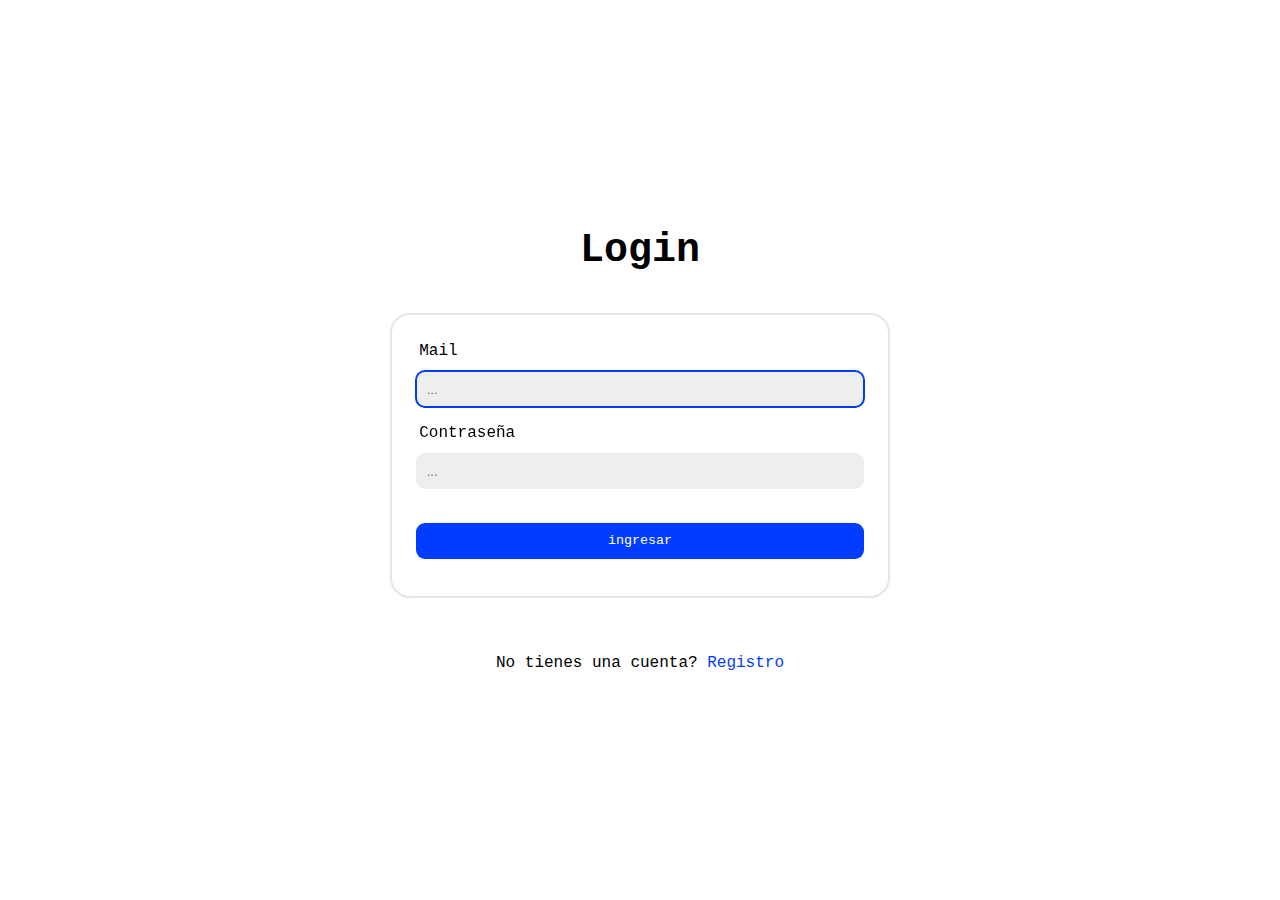
<file: login.html>
<!DOCTYPE html>
<html lang="en">
<head>
    <meta charset="UTF-8">
    <meta name="viewport" content="width=device-width, initial-scale=1.0">
    <link rel="stylesheet" href="css/style.css">
    <title>Login</title>
</head>
<body>
    <section>
        <h2>Login</h2>
        <form id="loginForm">
            <label>Mail</label>
            <input type="email" placeholder="..." id="email" required autofocus>
            <label> Contraseña </label>
            <input type="password" placeholder="..." id="password" required>
            <input type="submit" value="ingresar">
        </form>
        <p>No tienes una cuenta? <a href="signup.html">Registro</a></p>
    </section>
    <script src="js/login.js"></script>
</body>
</html>
</file>
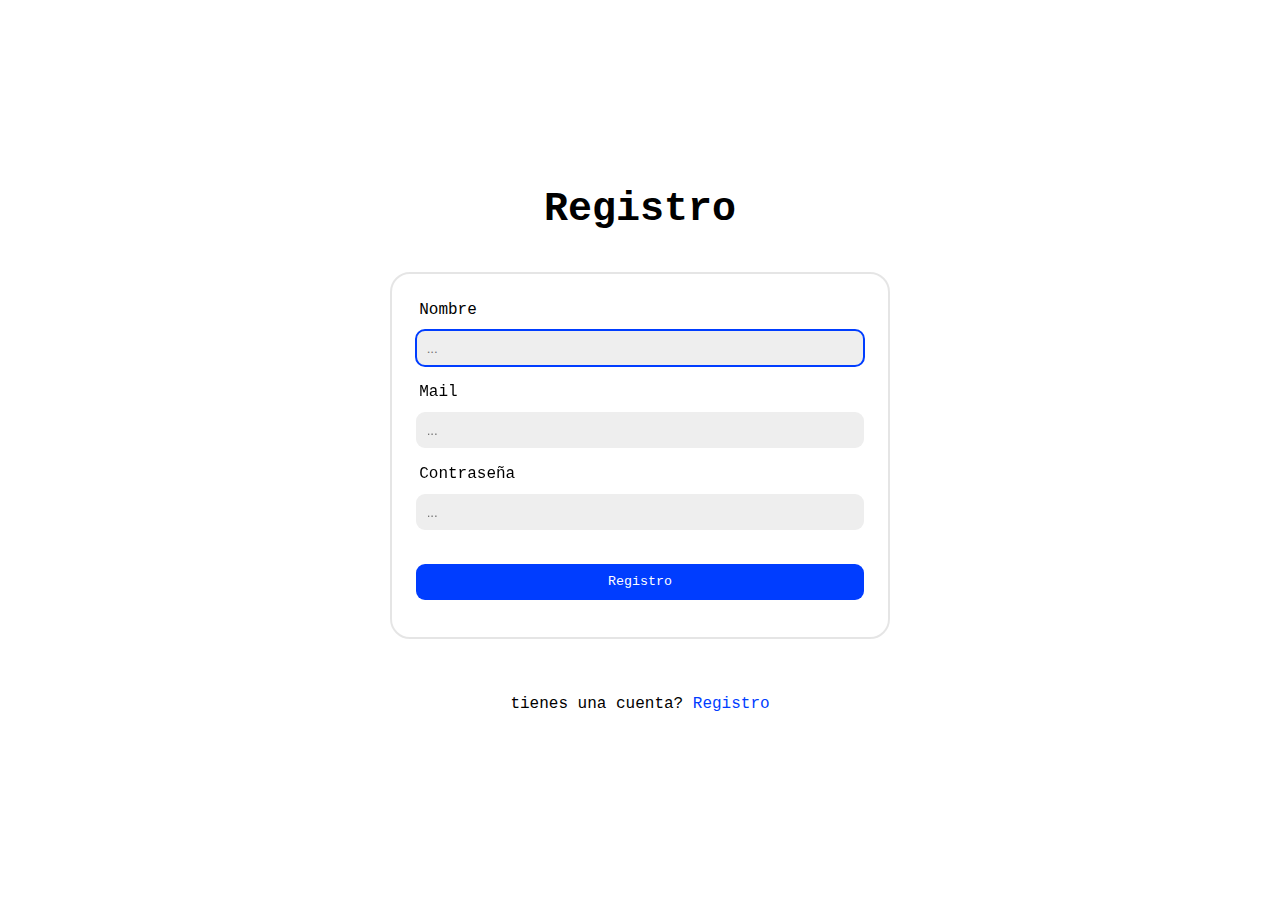
<file: signup.html>
<!DOCTYPE html>
<html lang="en">
<head>
    <meta charset="UTF-8">
    <meta name="viewport" content="width=device-width, initial-scale=1.0">
    <link rel="stylesheet" href="css/style.css">
    <title>Registro</title>
</head>
<body>
    <section>
        <h2>Registro</h2>
        <form id="signupForm">
            <label>Nombre</label>
            <input type="text" placeholder="..." id="name" required autofocus>
            <label>Mail</label>
            <input type="email" placeholder="..." id="email">
            <label>Contraseña </label>
            <input type="password" placeholder="..." id="password" required>
            <input type="submit" value="Registro">
        </form>
        <p> tienes una cuenta? <a href="login.html">Registro</a></p>
    </section>
    <script src="js/singup.js"></script>
</body>
</html>
</file>
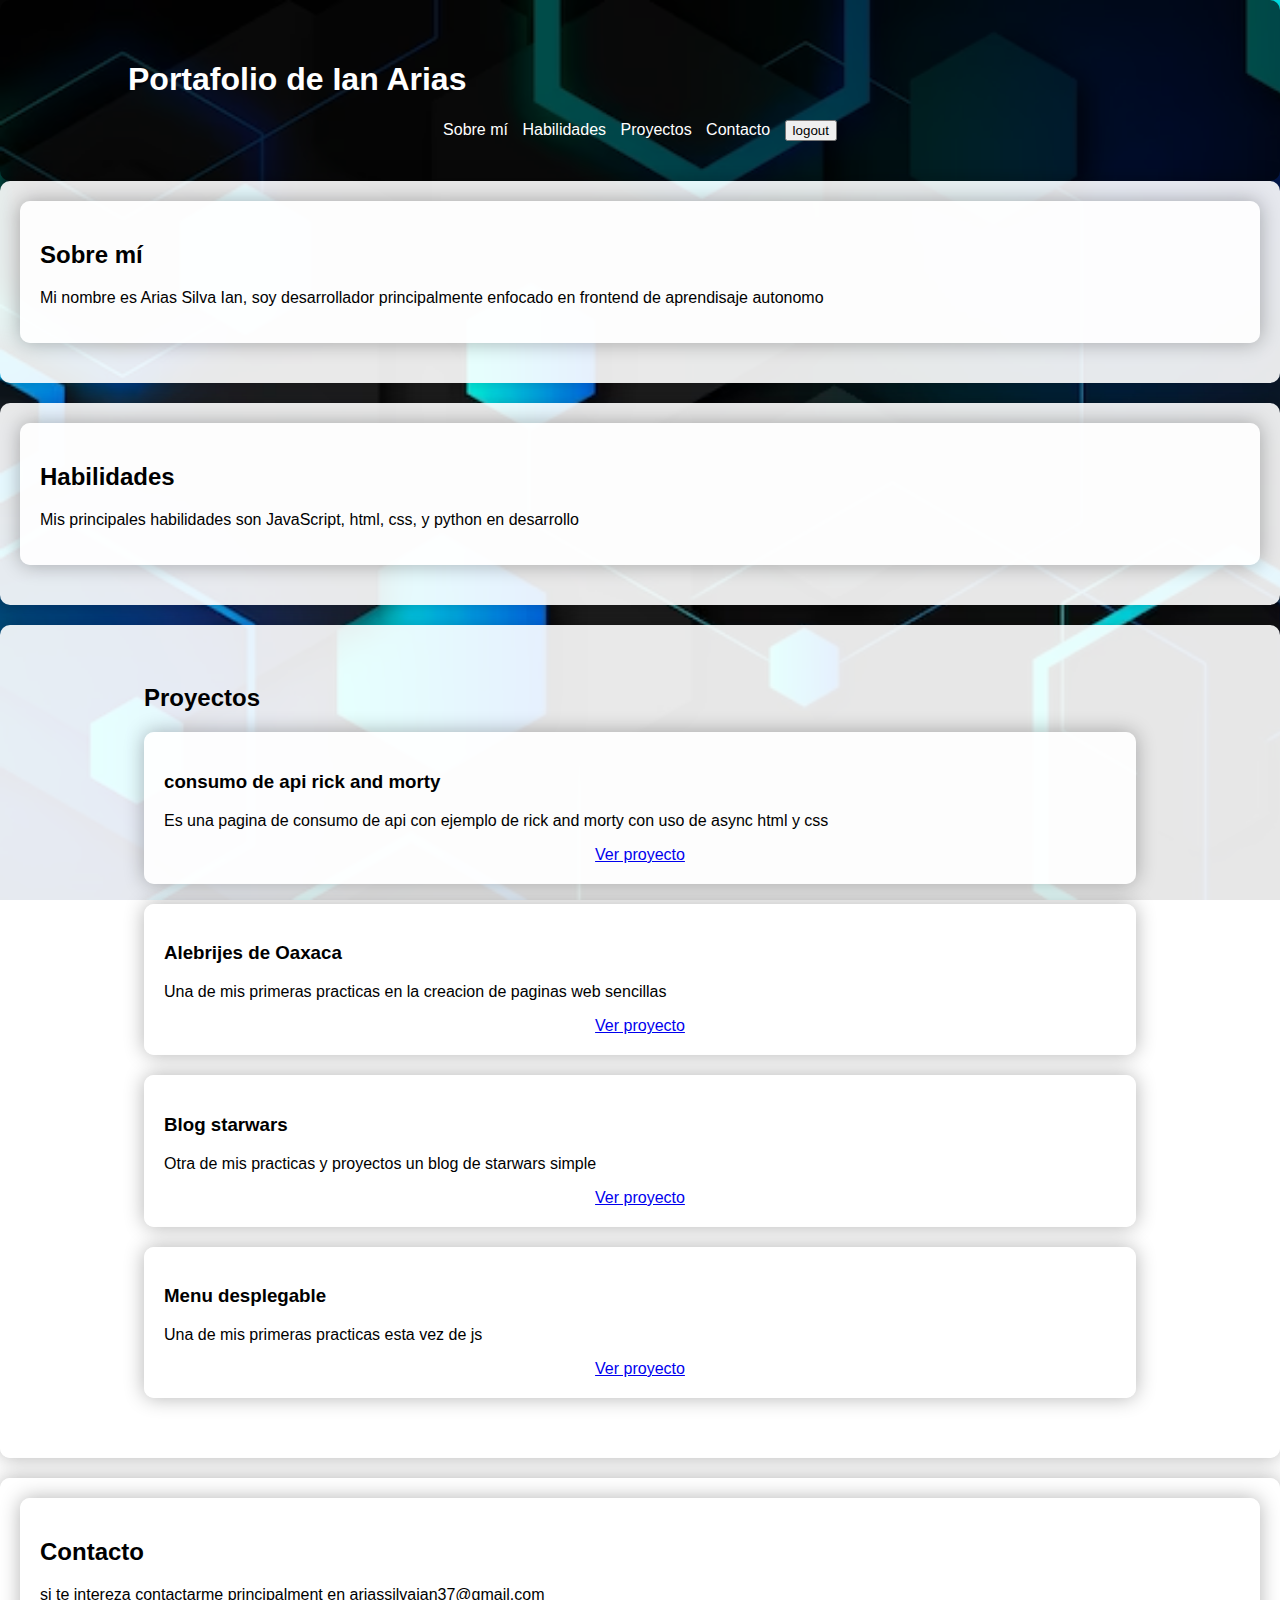
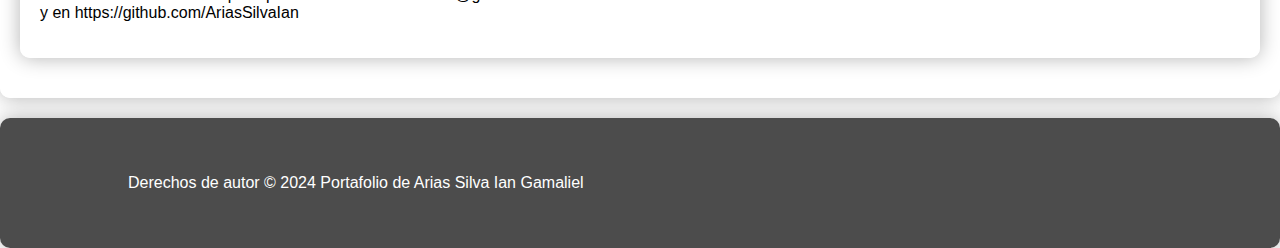
<file: app/home.html>
<!DOCTYPE html>
<html lang="es">
<head>
  <meta charset="UTF-8">
  <meta name="viewport" content="width=device-width, initial-scale=1.0">
  <title>Portafolio de Ian Arias</title>
  <link rel="stylesheet" href="style.css">
</head>
<body>
  <header>
    <div class="container1">
      <h1>Portafolio de Ian Arias</h1>
      <nav>
        <ul>
          <li><a href="#sobre-mi">Sobre mí</a></li>
          <li><a href="#habilidades">Habilidades</a></li>
          <li><a href="#proyectos">Proyectos</a></li> <!-- Enlazar a la sección de proyectos -->
          <li><a href="#contacto">Contacto</a></li>
          <input id="logout" type="submit" value="logout">
        </ul>
      </nav>
    </div>
  </header>
  <main>
    <section id="sobre-mi" class="section">
      <div class="container2">
        <h2>Sobre mí</h2>
        <p>Mi nombre es Arias Silva Ian, soy desarrollador principalmente enfocado en frontend de aprendisaje autonomo </p>
        <!-- Contenido de la sección "Sobre mí" -->
      </div>
    </section>
    <section id="habilidades" class="section">
      <div class="container2">
        <h2>Habilidades</h2>
        <p>Mis principales habilidades son JavaScript, html, css, y python en desarrollo </p>
        <!-- Contenido de la sección "Habilidades" -->
      </div>
    </section>
    <section id="proyectos" class="section">
      <div class="container1">
        <h2>Proyectos</h2>
        <div class="project">
          <h3>consumo de api rick and morty</h3>
          <p>Es una pagina de consumo de api con ejemplo de rick and morty con uso de async html y css</p>
          <a href="./../proyecto 1/appi.html">Ver proyecto</a>
        </div>
        <div class="project">
          <h3>Alebrijes de Oaxaca</h3>
          <p>Una de mis primeras practicas en la creacion de paginas web sencillas </p>
          <a href="./../proyecto2/alebrijes.html">Ver proyecto</a>
        </div>
        <div class="project">
          <h3>Blog starwars</h3>
          <p>Otra de mis practicas y proyectos un blog de starwars simple</p>
          <a href="./../proyecto 3/starwars.html">Ver proyecto</a>
        </div>
        <div class="project">
          <h3>Menu desplegable</h3>
          <p>Una de mis primeras practicas esta vez de js</p>
          <a href="./../proyecto 4/menu.html">Ver proyecto</a>
        </div>
        <!-- Repite este bloque para cada proyecto -->
      </div>
    </section>
    <section id="contacto" class="section">
      <div class="container2">
        <h2>Contacto</h2>
        <p>si te intereza contactarme principalment en ariassilvaian37@gmail.com <br> y en https://github.com/AriasSilvaIan</p>
        <!-- Contenido de la sección "Contacto" -->
      </div>
    </section>
  </main>
  <footer>
    <div class="container1">
      <p>Derechos de autor &copy; 2024 Portafolio de Arias Silva Ian Gamaliel</p>
    </div>
  </footer>
  <script src="home.js"></script>
</body>
</html>
</file>
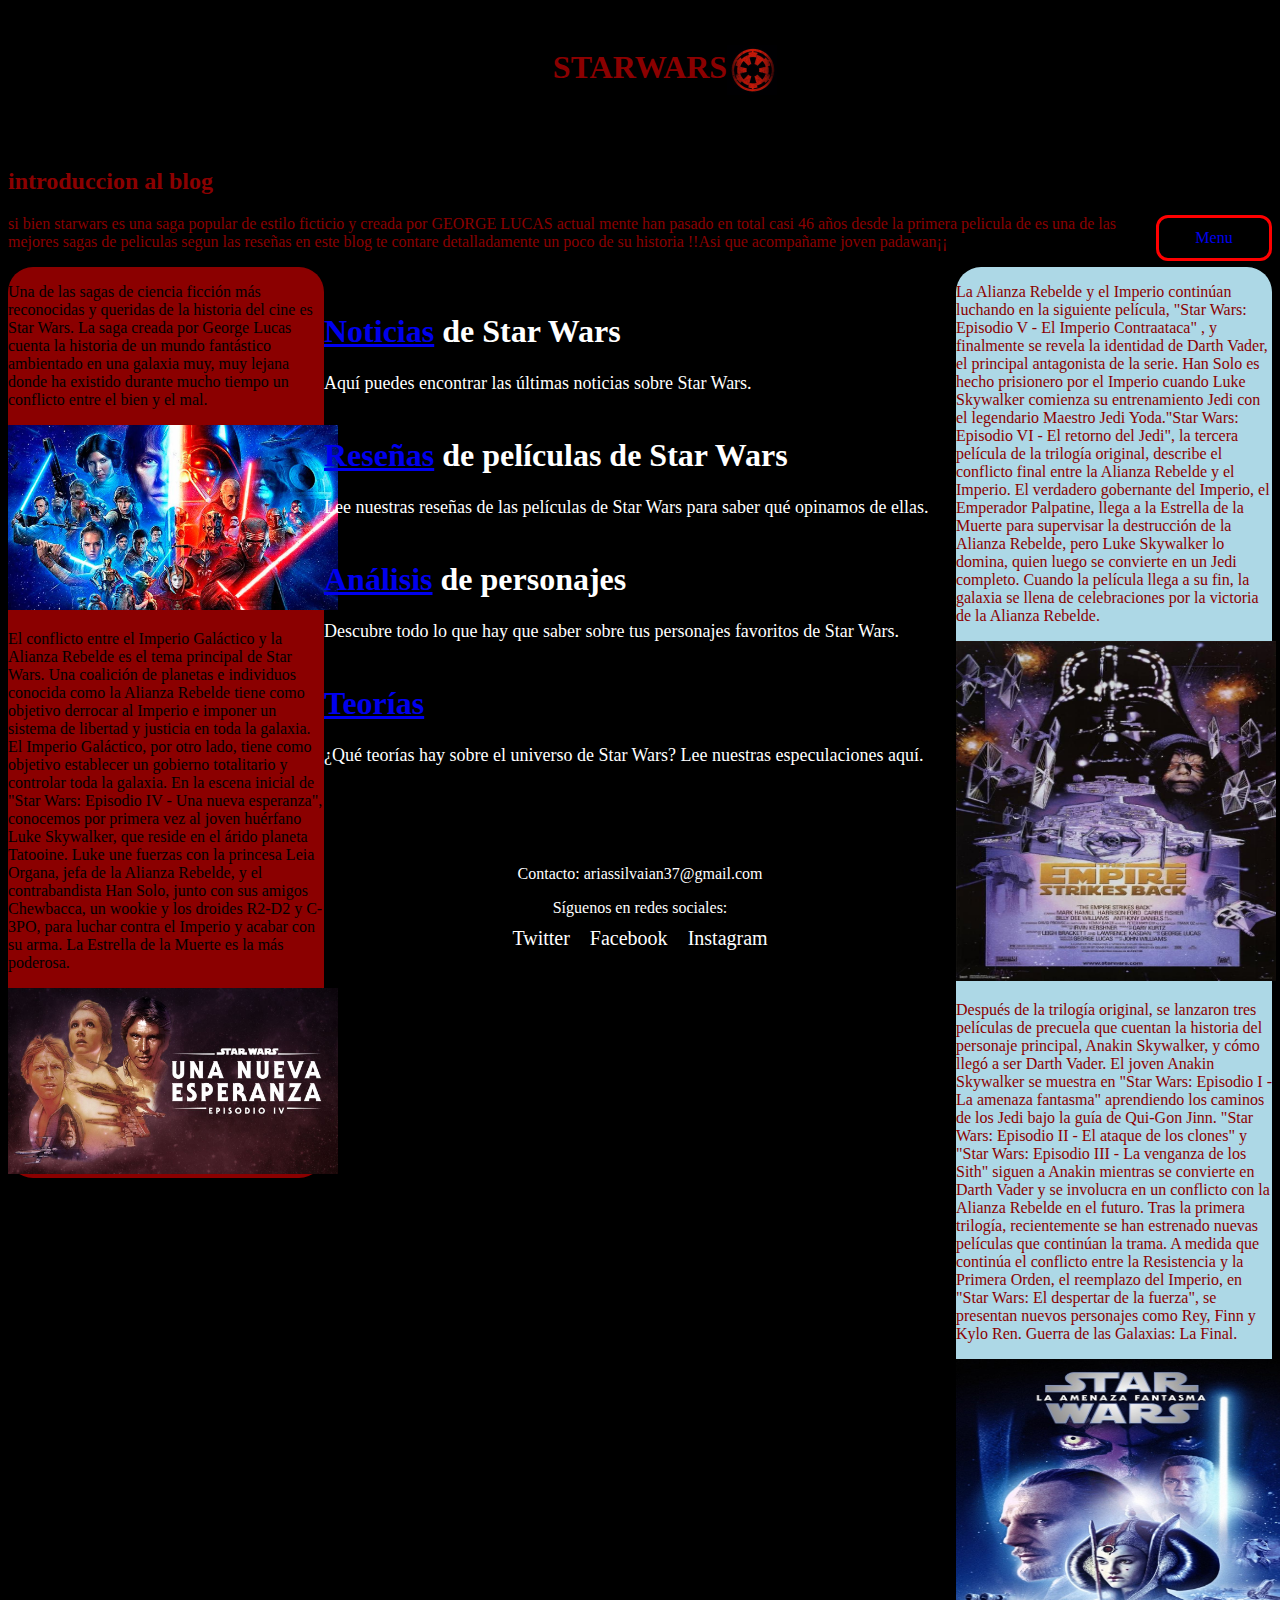
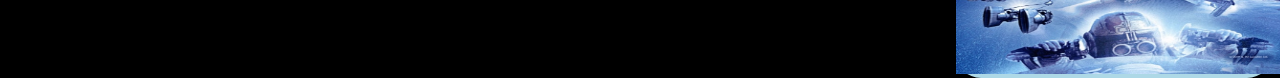
<file: proyecto 3/starwars.html>
<!DOCTYPE html>
<html lang="es">

<head>
  <meta charset="UTF-8">
  <title>Blog de Star Wars</title>
  <link rel="stylesheet" href="style.css">
</head>

<body>
  <header>
    <!-- Aquí puedes agregar un encabezado con el título de tu blog, una imagen de Star Wars, etc. -->
    <h1>STARWARS
      <img class="sith" src="images/escudo sith.jpg">
    </h1>
  </header>
  <nav>
    <!-- Aquí puedes agregar un menú de navegación con enlaces a las diferentes secciones de tu blog. -->
  </nav>
  <div>
    <h2>introduccion al blog</h2>
    <a  href="./../app/home.html" class="btn-nav">Menu</a>
    <p>si bien starwars es una saga popular de estilo ficticio y creada por GEORGE LUCAS actual mente han pasado
      en total casi 46 años desde la primera pelicula de es una de las mejores sagas de peliculas segun las reseñas
      en este blog te contare detalladamente un poco de su historia !!Asi que acompañame joven padawan¡¡
    </p>
  </div>
  <div class="dos">
    <p>
      Una de las sagas de ciencia ficción más reconocidas y queridas de la historia del cine es Star Wars. La saga
      creada por George Lucas cuenta la historia de un mundo fantástico ambientado en una galaxia muy,
      muy lejana donde ha existido durante mucho tiempo un conflicto entre el bien y el mal.
    </p>
    <img src="images/starwars1.jpg" width="330px">

    
      <p>
        El conflicto entre el Imperio Galáctico y la Alianza Rebelde es el tema principal de Star Wars. Una coalición de
        planetas e individuos conocida como la Alianza Rebelde tiene como objetivo derrocar al Imperio e imponer un
        sistema de libertad y justicia en toda la galaxia. El Imperio Galáctico, por otro lado,
        tiene como objetivo establecer un gobierno totalitario y controlar toda la galaxia.
        En la escena inicial de "Star Wars: Episodio IV - Una nueva esperanza", conocemos por primera vez al joven
        huérfano Luke Skywalker, que reside en el árido planeta Tatooine. Luke une fuerzas con la princesa Leia Organa,
        jefa de la Alianza Rebelde, y el contrabandista Han Solo, junto con sus amigos Chewbacca, un wookie y los
        droides R2-D2 y C-3PO, para luchar contra el Imperio y acabar
        con su arma. La Estrella de la Muerte es la más poderosa.
      </p>
      <img src="images/new hope.jfif" width="330px">
    </div>
    <div class="tres">
      <p>
        La Alianza Rebelde y el Imperio continúan luchando en la siguiente película, "Star Wars: Episodio V - El Imperio
        Contraataca"
        , y finalmente se revela la identidad de Darth Vader, el principal antagonista de la serie. Han Solo es hecho
        prisionero por el
        Imperio cuando Luke Skywalker comienza su entrenamiento Jedi con el legendario Maestro Jedi Yoda."Star Wars:
        Episodio VI - El retorno del Jedi",
        la tercera película de la trilogía original, describe el conflicto final entre la Alianza Rebelde y el Imperio.
        El verdadero gobernante del Imperio,
        el Emperador Palpatine, llega a la Estrella de la Muerte para supervisar la destrucción de la Alianza Rebelde,
        pero Luke Skywalker lo domina, quien luego se convierte en un Jedi completo.
        Cuando la película llega a su fin, la galaxia se llena de celebraciones por la victoria de la Alianza Rebelde.
      </p>
      <img src="images/strikes back.jpg" width="320" height="340">
      
        <p>
          Después de la trilogía original, se lanzaron tres películas de precuela que cuentan la historia del personaje
          principal,
          Anakin Skywalker, y cómo llegó a ser Darth Vader. El joven Anakin Skywalker se muestra en "Star Wars: Episodio
          I - La amenaza fantasma"
          aprendiendo los caminos de los Jedi bajo la guía de Qui-Gon Jinn. "Star Wars: Episodio II - El ataque de los
          clones" y "Star Wars: Episodio III
          - La venganza de los Sith" siguen a Anakin mientras se convierte en Darth Vader y se involucra en un conflicto
          con la Alianza Rebelde en el futuro.
          Tras la primera trilogía, recientemente se han estrenado nuevas películas que continúan la trama. A medida que
          continúa el conflicto entre la Resistencia
          y la Primera Orden, el reemplazo del Imperio, en "Star Wars: El despertar de la fuerza", se presentan nuevos
          personajes como Rey, Finn y Kylo Ren.
          Guerra de las Galaxias: La Final.
        </p>
        <img src="images/the phanton menace.jpg" width="330" height="315">
      </div>
      <main>
        <section>
          <h2><a href="noticias.html">Noticias</a> de Star Wars</h2>
          <p>Aquí puedes encontrar las últimas noticias sobre Star Wars.</p>
        </section>
        
        <section>
          <h2><a href="reseñas.html">Reseñas</a> de películas de Star Wars</h2>
          <p>Lee nuestras reseñas de las películas de Star Wars para saber qué opinamos de ellas.</p>
        </section>
        
        <section>
          <h2><a href="analisis.html">Análisis</a> de personajes</h2>
          <p>Descubre todo lo que hay que saber sobre tus personajes favoritos de Star Wars.</p>
        </section>
        
        <section>
          <h2><a href="teorias.html">Teorías</a></h2>
          <p>¿Qué teorías hay sobre el universo de Star Wars? Lee nuestras especulaciones aquí.</p>
        </section>
      </main>
      <footer>
        <p>Contacto: ariassilvaian37@gmail.com</p>
        <p>Síguenos en redes sociales:</p>
        <ul>
          <li><a href="#">Twitter</a></li>
          <li><a href="#">Facebook</a></li>
          <li><a href="#">Instagram</a></li>
        </ul>
      </footer>
</body>

</html>
</file>
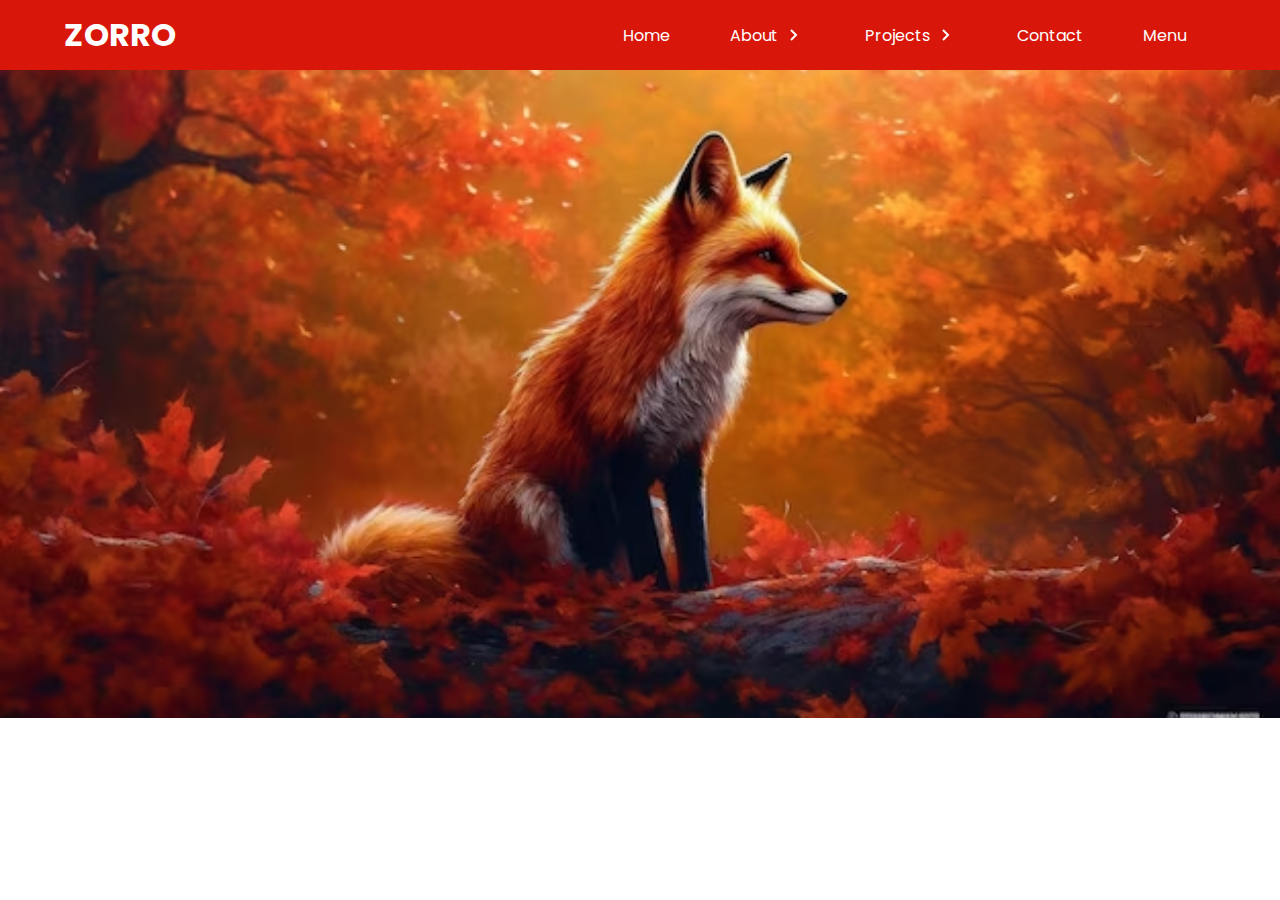
<file: proyecto 4/menu.html>
<!DOCTYPE html>
<html lang="es">
<head>
    <meta charset="UTF-8">
    <meta http-equiv="X-UA-Compatible" content="IE=edge">
    <meta name="viewport" content="width=device-width, initial-scale=1.0">
    <title>Menu desplegable</title>
    <link rel="stylesheet" href="estilos.css">
</head>
<body>
    <nav class="menu">
        <section class="menu__container">
            <h1 class="menu__logo">ZORRO</h1>

            <ul class="menu__links">
                <li class="menu__item">
                    <a href="#" class="menu__link">Home</a>
                </li>
    
                <li class="menu__item menu__item--show">
                    <a href="#" class="menu__link">About <img src="assets/arrow.svg" class="menu__arrow"></a>
    
                    <ul class="menu__nesting">
                        <li class="menu__inside">
                            <a href="#" class="menu__link menu__link--inside">About 1</a>
                        </li>
                        <li class="menu__inside">
                            <a href="#" class="menu__link menu__link--inside">About 2</a>
                        </li>
                        <li class="menu__inside">
                            <a href="#" class="menu__link menu__link--inside">About 3</a>
                        </li>
                    </ul>
                </li>
    
                <li class="menu__item  menu__item--show">
                    <a href="#" class="menu__link">Projects  <img src="assets/arrow.svg" class="menu__arrow"></a>
    
                    <ul class="menu__nesting">
                        <li class="menu__inside">
                            <a href="#" class="menu__link menu__link--inside">Projects 1</a>
                        </li>
                        <li class="menu__inside">
                            <a href="#" class="menu__link menu__link--inside">Projects 2</a>
                        </li>
                        <li class="menu__inside">
                            <a href="#" class="menu__link menu__link--inside">Projects 3</a>
                        </li>
                    </ul>
                </li>
    
                <li class="menu__item">
                    <a href="#" class="menu__link">Contact</a>
                </li>
                <li class="menu__item">
                    <a href="./../app/home.html" class="menu__link">Menu</a>
                </li>
    
            </ul>

            <div class="menu__hamburguer">
                <img src="assets/menu.svg" class="menu__img">
            </div>
        </section>

      
    </nav>

    <script src="js/app.js"></script>
</body>
</html>
</file>
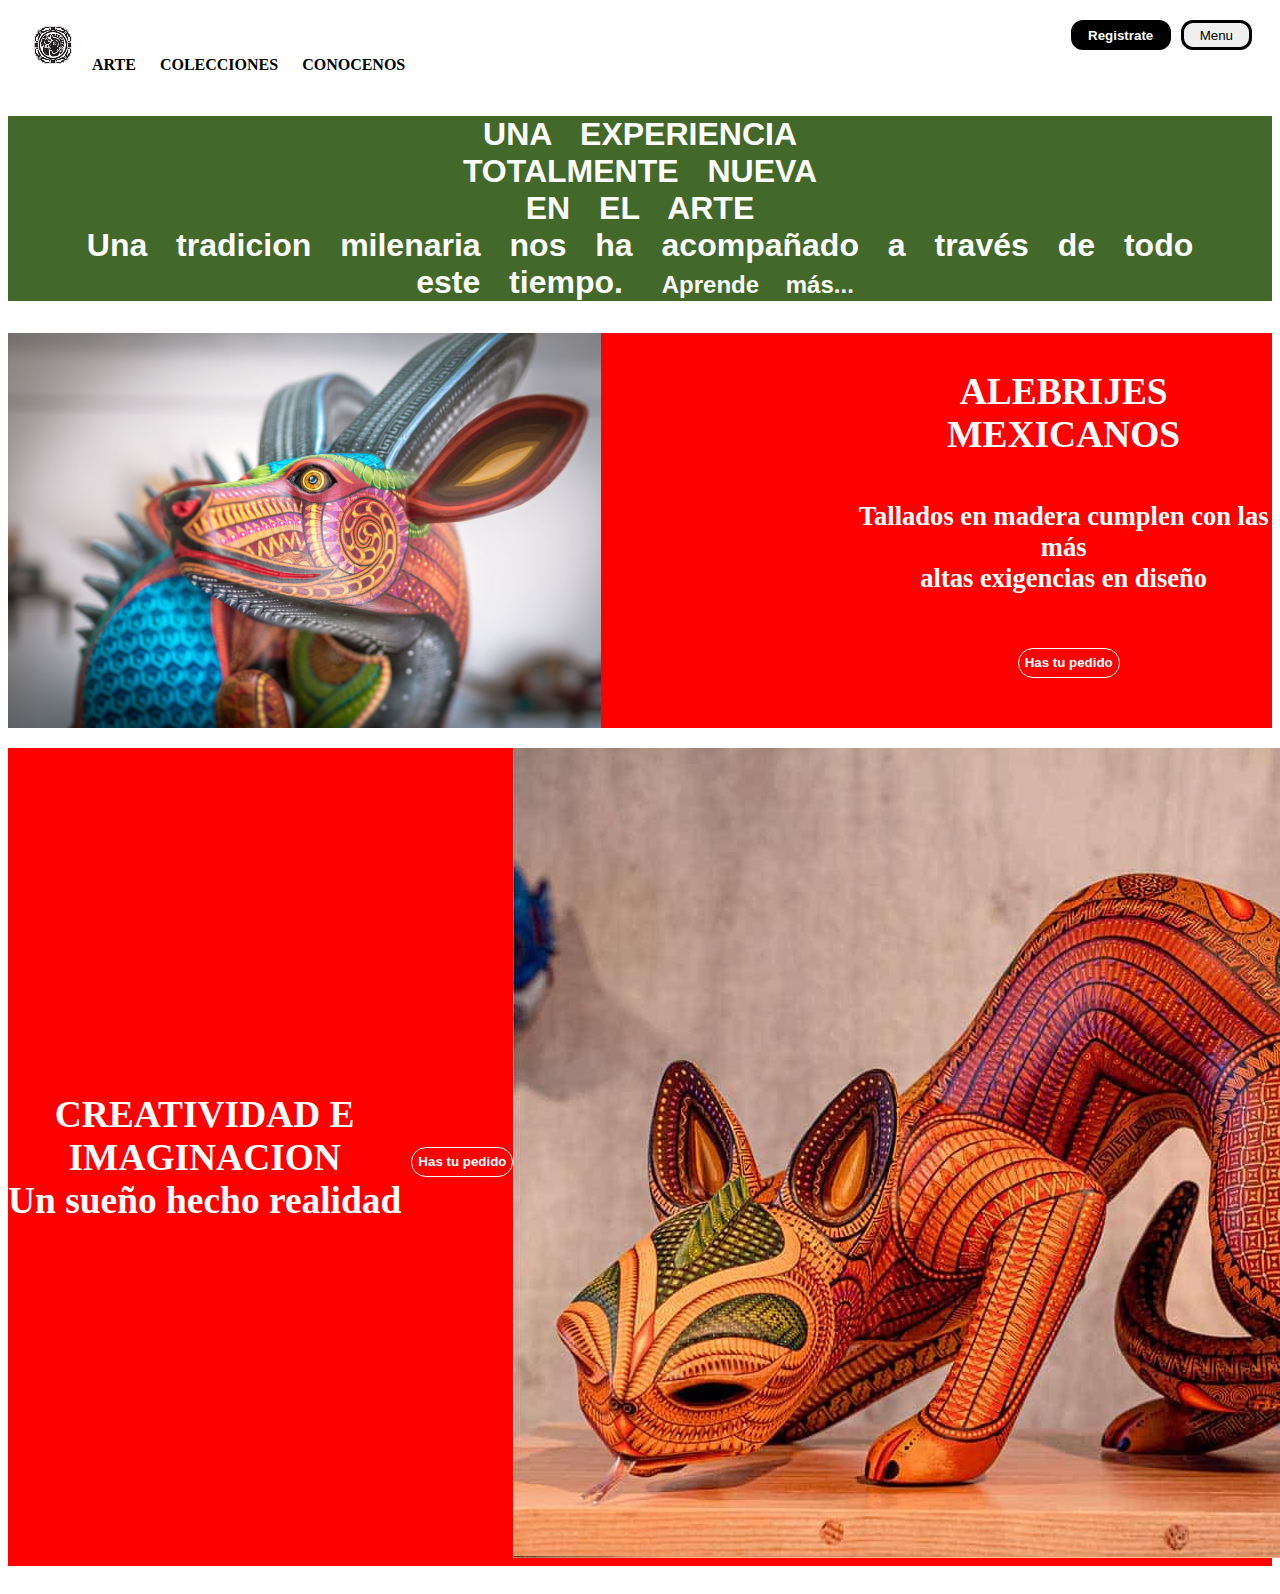
<file: proyecto2/alebrijes.html>
<!DOCTYPE html>
<html lang="en">

<head>
    <meta charset="UTF-8">
    <meta http-equiv="X-UA-Compatible" content="IE=edge">
    <meta name="viewport" content="width=device-width, initial-scale=1.0">
    <link rel="stylesheet" href="style.css">

    <title>alebrijes</title>
</head>

<body>
    <header>
        <div>
            <img src="img/pngwing.com.png" alt="Esta es una imagen de logo">
        <a href="#"><b>ARTE</b></a>
        <a href="#"><b>COLECCIONES</b></a>
        <a href="#"><b>CONOCENOS</b></a>
        <button class="boton1"><a href="./../app/home.html">Menu</a></button>
        <button class="boton2" href="#"><b>Registrate</b> </button>
    </header>
    <div class="verde">
        <p><b>
                UNA EXPERIENCIA <br> TOTALMENTE NUEVA <br> EN EL ARTE <br>
                Una tradicion milenaria nos ha acompañado a través de todo <br>este tiempo. <a id="tres"
                    href="#">Aprende más...</a>
            </b></p>
    </div>
    <section>
        <div class="rojo1">
            <div>
                <img class="alebrije" src="img/alebrijes-en-oaxaca-940x626.jpg" alt="">
            </div>
            <div id="letra1">
                <h3>ALEBRIJES <br> MEXICANOS</h3>
                <h5>Tallados en madera cumplen con las más <br> altas exigencias en
                diseño</h5>
                <div>
                    <button class="boton__alebrije" href="#"><b>Has tu pedido</b></button>
                </div>
            </div>
        </div>
    </section>
    <section>
    <div class="rojo">
            <h3> CREATIVIDAD E <br> IMAGINACION <br> Un sueño hecho realidad</h3>
                
                <div>
                    <button class="boton__alebrije2" href="#"><b>Has tu pedido</b></button>
                </div>
                <div class="alebrije2">
                    <img src="img/PORTADA-DTM.jpg" alt="">
                </div>
        </div>
    </section>

</body>

</html>
</file>
<file: css/style.css>
:root {
    --font-mono: ul-monospace, Menlo, Monaco, 'Cascadia Mono', 'Segoe UI Mono', 
    'Roboto Mono', 'Oxigen Mono', 'Ubuntu Monospace', 'Source Code Pro',
    'Fire Mono', 'Droid Sans Mono', 'Courier New', monospace;
    --transition: all 0.1s cubic-bezier(0.645, 0.045, 0.355, 1);
}

* {
    margin: 0;
    padding: 0;
    box-sizing: border-box;
}

body {
    font-family: var(--font-mono);
}

section {
    display: flex;
    flex-wrap: wrap;
    height: 100vh;
    align-items: center;
    justify-content: center;
    flex-direction: column;
    padding: 1em;
}

section h1 {
    font-size: 3em;
}

section h2 {
    text-align: center;
    width: 100%;
    margin-bottom: 1em;
    font-size: 2.5em;
}

section form {
    padding: 1.5em;
    display: flex;
    flex-wrap: wrap;
    max-width: 500px;
    border-radius: 20px;
    border: 2px solid rgba(0, 0, 0, .1);
}

section form label {
    width: 100%;
    padding: 0.2em;
    margin-bottom: 0.5em;
}

section form input {
    width: 100%;
    margin-bottom: 1em;
    padding: 0.8em;
    border-radius: 9px;
    border: none;
    outline-color: #003DFF;
    background-color: #eee;
}

section form input[type='submit'] {
    margin-top: 1.5em;
    background-color: #003DFF;
    color: #fff;
    font-family: var(--font-mono);
    transition: var(--transition);
}

section form input[type='submit']:active {
    transform: scale(0.97);
}

section p {
    margin-top: 3.5em;
}

section p a {
    text-decoration: none;
    color: #003DFF;
}

/* Home */

section button {
    background-color: #003DFF;
    color: #fff;
    font-family: var(--font-mono);
    transition: var(--transition);
    border: none;
    padding: 0.5em 1em;
    border-radius: 9px;
    margin-top: 1.5em;
}

.repositorio {
    background-color: #003DFF;
    color: #fff;
    font-family: var(--font-mono);
    transition: var(--transition);
    border: none;
    padding: 0.5em 1em;
    border-radius: 9px;
    margin-top: 1.5em;
}
</file>
<file: app/style.css>
/* Estilos generales */
body {
    font-family: Arial, sans-serif;
    margin: 0;
    padding: 0;
    background-image: url('img/fondo\ portafolio.avif');
    background-size: cover;
    background-repeat: no-repeat;
    background-attachment: fixed;
}

.container1  {
    width: 80%;
    max-width: 1200px;
    margin: 0 auto;
    padding: 20px;
}

.container2{
    background-color: rgba(255, 255, 255, 0.9);
    border-radius: 10px;
    box-shadow: 0 0 20px rgba(0, 0, 0, 0.3);
    padding: 20px;
    margin-bottom: 20px;
}

.section {
    background-color: rgba(255, 255, 255, 0.9); /* Nuevo */
    border-radius: 10px; /* Nuevo */
    box-shadow: 0 0 20px rgba(0, 0, 0, 0.3); /* Nuevo */
    padding: 20px; /* Nuevo */
    margin-bottom: 20px;
}

/* Estilos del encabezado y pie de página */
header, footer {
    background-color: rgba(0, 0, 0, 0.7);
    color: white;
    border-radius: 10px;
    box-shadow: 0 0 20px rgba(0, 0, 0, 0.3);
    width: 100%;
    padding: 20px 0;
}

header {
    top: 0;
    left: 0;
}

footer {
    bottom: 0;
    right: 0;
}

/* Estilos de la navegación */
nav ul {
    list-style-type: none;
    margin: 0;
    padding: 0;
    text-align: center;
}

nav ul li {
    display: inline;
    margin-right: 10px;
}

nav ul li a {
    color: white;
    text-decoration: none;
}

/* Estilos de los proyectos */
.project {
    background-color: rgba(255, 255, 255, 0.9);
    border-radius: 10px;
    box-shadow: 0 0 20px rgba(0, 0, 0, 0.3);
    padding: 20px;
    margin-bottom: 20px;
}

.project a {
    display: block;
    text-align: center;
    margin-top: 10px;
}
</file>
<file: proyecto 3/style.css>
body{
    background-color: black;
    color: darkred;
    flex: auto;
}
header {
    background-color: black;
    color: darkred;
    text-align: center;
    padding: 20px;
  }
  
  nav {
    background-color: black;
    display: flex;
    justify-content: space-around;
    padding: 10px;
  }
  
  .sith{
    flex-direction: row;
    width: 50px;
    float: right;
    top: 45px;
    position: absolute;
  }
.introduccion{
    text-align: justify;
}
.dos{
  border-radius: 25px;
 margin: 0px;
 background-color: darkred;
 color: black;
 float: left;
 width: 25%;

}
.tres{
  border-radius: 25px;
    background-color: lightblue;
    float: right;
    width: 25%;
    
}
main {
  background-color: black;
  color: #fff;
  max-width: 960px;
  margin: 0 auto;
  padding: 20px;
}

section {
  margin-bottom: 40px;
}

section h2 {
  font-size: 32px;
  margin-bottom: 20px;
}

section p {
  font-size: 18px;
  line-height: 1.5;
}
footer {
  background-color: black;
  color: #fff;
  padding: 20px;
  text-align: center;
}

footer p {
  margin-bottom: 10px;
}

footer ul {
  margin: 0;
  padding: 0;
  list-style: none;
  display: flex;
  justify-content: center;
}

footer ul li {
  margin: 0 10px;
}

footer ul li a {
  color: #fff;
  text-decoration: none;
  font-size: 20px;
}

footer ul li a:hover {
  text-decoration: underline;
}

.btn-nav {
  border-radius: 12px;
    border: 3px solid red;
    text-align: center;
    float: right;
    height: 30px;
    margin-left: 10px;
    text-decoration: none;
    width: 100px; /* Ancho del botón */
    height: 30px; /* Altura del botón */
    padding: 5px; /* Espaciado interior del botón */
    line-height: 30px
}
.btn-nav:hover{
  border-radius: 12px;
  border: 3px solid black;
  text-align: center;
  float: right;
  height: 33px;
  background-color: cyan;
  color: purple;
  box-shadow: 5px 3px 5px red;
  text-decoration: none;
}
</file>
<file: proyecto 4/estilos.css>
@import url('https://fonts.googleapis.com/css2?family=Poppins:wght@300;400;700&display=swap');


*{
    margin: 0;
    padding: 0;
    box-sizing: border-box;
}

body{
    font-family: 'Poppins', sans-serif;
    background-image: url(img/zorro-rojo-hd-8k-fondo-pantalla.avif);
    background-repeat: no-repeat;
    background-size: cover, auto;
}

.menu{
    background-color: #d8170a;
    color: #fff;
    height: 70px;
}

.menu__container{
    display: flex;
    justify-content: space-between;
    align-items: center;
    width: 90%;
    max-width: 1200px;
    height: 100%;
    margin: 0 auto;
}

.menu__links{
    height: 100%;
    transition: transform .5s;
    display: flex;
}

.menu__item{
    list-style: none;
    position: relative;
    height: 100%;
    --clip: polygon(0 0, 100% 0, 100% 0, 0 0);
    --transform: rotate(-90deg);
}

.menu__item:hover{
    --clip: polygon(0 0, 100% 0, 100% 100%, 0% 100%);
    --transform: rotate(0);
}

.menu__link{
    color: #fff;
    text-decoration: none;
    padding: 0 30px;
    display: flex;
    height: 100%;
    align-items: center;
}

.menu__link:hover{
    background-color: #af5103;
}


.menu__arrow{
    transform: var(--transform);
    transition: transform .3s;
    display: block;
    margin-left: 3px;
}

.menu__nesting{
    list-style: none;
    transition:clip-path .3s;
    clip-path: var(--clip);
    position: absolute;
    right: 0;
    bottom: 0;
    width: max-content;
    transform: translateY(100%);
    background-color: rgb(190, 20, 8);
}

.menu__link--inside{
    padding: 30px 100px 30px 20px;
}

.menu__link--inside:hover{
    background-color: #c75018;
}

.menu__hamburguer{
    height: 100%;
    display: flex;
    align-items: center;
    padding: 0 15px;
    cursor: pointer;
    display: none;
}

.menu__img{
    display: block;
    width: 36px;
}

@media (max-width:800px){
    .menu__hamburguer{
        display: flex;
    }

    .menu__item{
        --clip:0;
        overflow:hidden ;
    }

    .menu__item--active{
        --transform: rotate(0);
        --background: #b82d03;
    }

    .menu__item--show{
        background-color: var(--background);
    }


    .menu__links{
        position: fixed;
        max-width: 400px;
        width: 100%;
        top: 70px;
        bottom: 0;
        right: 0;
        background-color: rgb(156, 19, 1);
        overflow-y: auto;
        display: grid;
        grid-auto-rows: max-content;
        transform: translateX(100%);
    }

    .menu__links--show{
        transform: unset;
        width: 100%;
    }

    .menu__link{
        padding: 25px 0;
        padding-left: 30px;
        height: auto;
    }

    .menu__arrow{
        margin-left: auto;
        margin-right: 20px;
    }

    .menu__nesting{
        display: grid;
        position: unset;
        width: 100%;
        transform: translateY(0);
        height: 0;
        transition: height .3s;
    }

    .menu__link--inside{
        width: 90%;
        margin-left: auto;
        border-left: 1px solid #940606;
    }
}
</file>
<file: proyecto2/style.css>
header{
    /* display: flex; */
    display: inline-flex inline-block;
    margin: 10px  10px;
    padding: 10px;
    justify-content: baseline;
    align-items: center;
}
a:link{
    color: black;
    text-decoration: none;
    padding: 10px;
}
a:visited{
    color:black;
    text-decoration: none;
}
a:hover{
    color: darkred;
    text-decoration: underline;
}
.boton1{
    border-radius: 12px;
    border: 3px solid black;
    text-align: right;
    float: right;
    height: 30px;
    margin-left: 10px;
    text-decoration: none;
}
.boton1:hover{
    border-radius: 12px;
    border: 3px solid black;
    text-align: right;
    float: right;
    height: 33px;
    background-color: black;
    color: white;
    box-shadow: 5px 3px 5px red;
    text-decoration: none;
}
.boton2{
    border-radius: 12px;
    border: 3px solid black;
    height: 30px;
    width: 100px;
    text-align: center;
    font-weight: 500px;
    float: right;
    background-color: black;
    color: white;
}
.boton2:hover{
    border-radius: 12px;
    border: 3px solid black;
    text-align: right;
    text-align: center;
    float: right;
    height: 33px;
    background-color: white;
    color: black;
    box-shadow: 5px 3px 5px green;
}
.verde{
    text-align: center;
    font-size: xx-large;
    background-color: rgba(40, 84, 11, 0.874);
    color: white;
    font-family: 'Segoe UI', Tahoma, Geneva, Verdana, sans-serif;
    word-spacing: 20px;
}
#tres{
    color: white;
    font-size:x-large;
}
.rojo1{
    background-color: red;
    text-align: center;
    float: left;
    display: flex;
    width: 100%;
    margin-bottom: 20px;
    font-size: xx-large;
}
.rojo1 .alebrije{
    background-position: left;
    width: 70%;
    float: left;
}
section{
    align-content: center;
}
#letra1{
    color: white;
    float: left;
    text-align: center;
}

.boton__alebrije{
    border-radius: 20px;
    border: 1.5px solid white;
    color: white;
    background-color: red;
    height: 30px;
    margin-left: 10px;
    align-items: center;
}

.rojo{
    background-color: red;
    text-align: center;
    float: right;
    display: flex;
    width: 100%;
    margin-bottom: 20px;
    font-size: xx-large;
}

.alebrije2{
    background-position: right;
    width: 30%;
    height: 30%;
    float: right;
}
.rojo{
    color: white;
    float: left;
    text-align: center;
    align-items: center;
}
.boton__alebrije2{
    border-radius: 20px;
    border: 1.5px solid white;
    color: white;
    background-color: red;
    height: 30px;
    margin-left: 10px;
    align-items: center;
}
</file>
